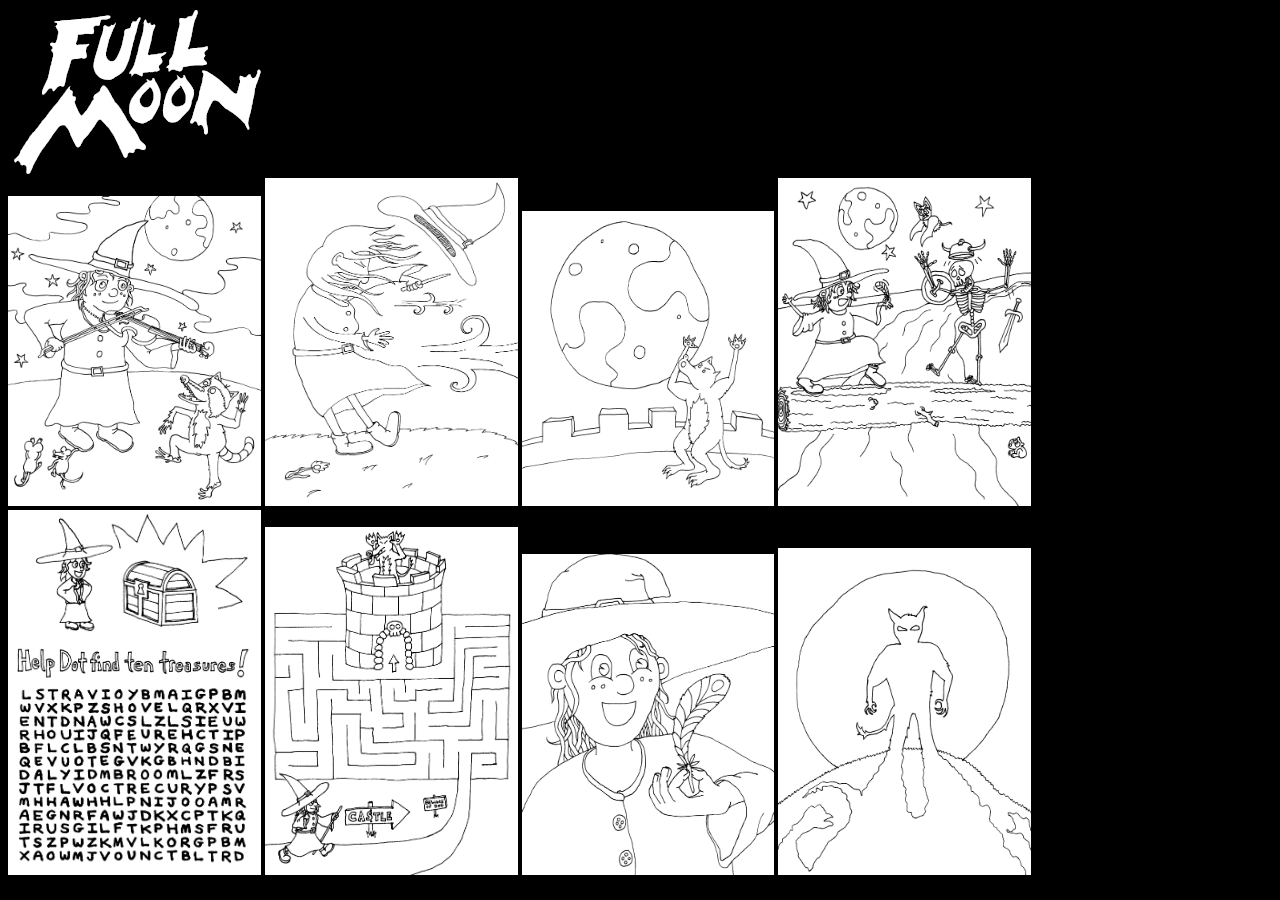
<file: coloring-book/index.html>
<!DOCTYPE html>
<html><head>
  <title>Full Moon Coloring Book</title>
  <style>
    html {
      background-color: #000;
      color: #fff;
    }
    .logo {
      display: block;
    }
    .page {
      max-width: 20%;
    }
  </style>
</head><body>

<img class="logo" src="../promo-graphics/logo-bw-shadow-256px.png" />

<img class="page" src="./01-violin-finish.png" />
<img class="page" src="./02-wind-finish.png" />
<img class="page" src="./03-howl-finish.png" />
<img class="page" src="./04-feather-finish.png" />
<img class="page" src="./05-wordsearch-finish.png" />
<img class="page" src="./06-maze-finish.png" />
<img class="page" src="../cards/dot-clean.png" />
<img class="page" src="../cards/wolf-clean.png" />

</body></html>
</file>
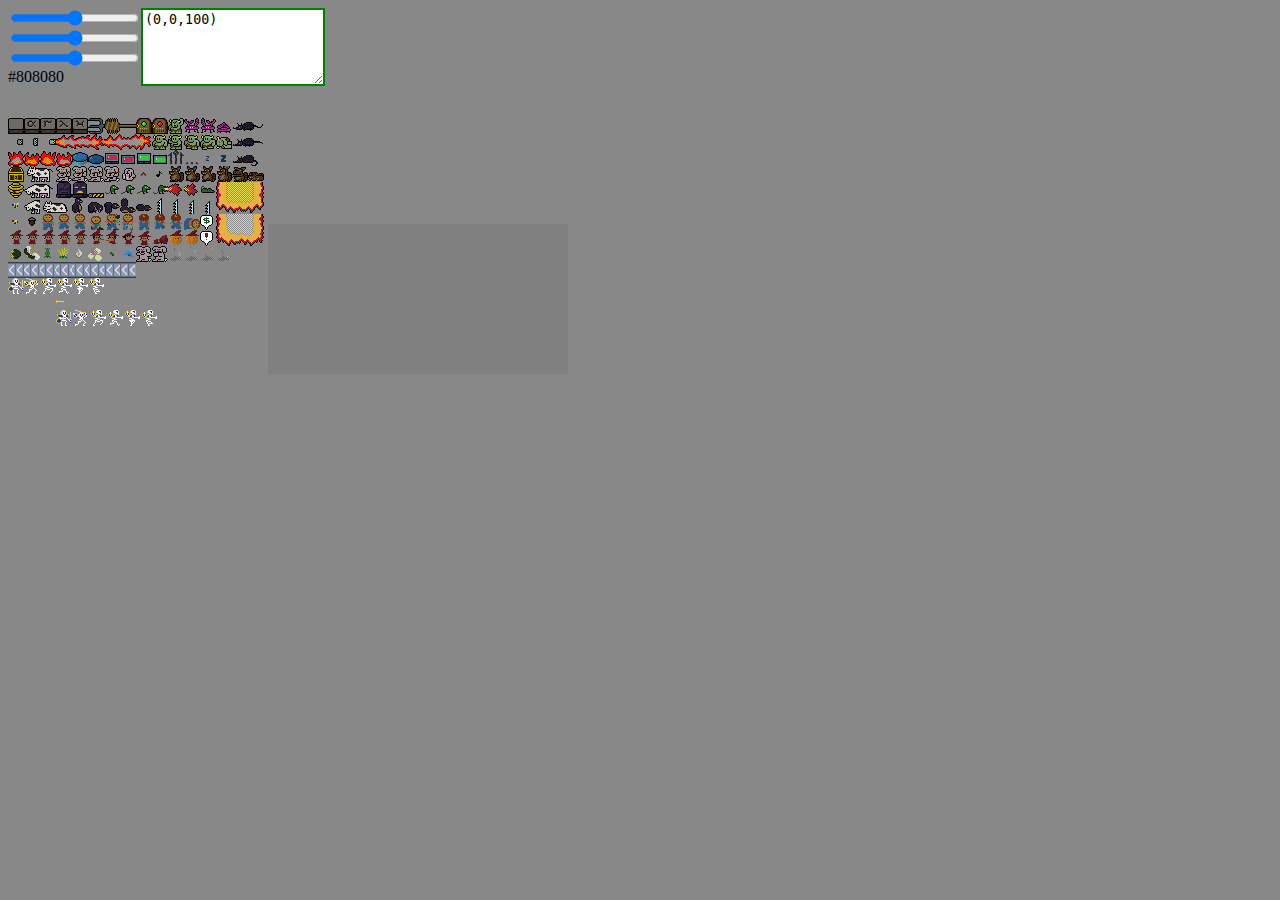
<file: gtest/index.html>
<!DOCTYPE html>
<html><head>
  <link rel="stylesheet" href="gtest.css"/>
  <script src="bootstrap.js"></script>
</head><body>
  <!--<img src="../notes/witch-graphics.png" class="hidden" id="source"/>-->
  <!--<img src="../notes/2.png" class="hidden" id="source"/>-->
  <img src="../notes/3.png" class="hidden" id="source"/>

  <div class="control-bar">
    <div class="rgb">
      <input type="range" name="bgr" value="128" min="0" max="255"/>
      <input type="range" name="bgg" value="128" min="0" max="255"/>
      <input type="range" name="bgb" value="128" min="0" max="255"/>
      <div id="bg-color-tattle">#808080</div>
    </div>
    <textarea name="animation" class="valid">(0,0,100)</textarea>
  </div>

  <div class="view-row">
    <canvas id="outer-view" onclick="clickInOuterView(event)"></canvas>
    <canvas id="digested-view"></canvas>
  </div>
  
</body></head>
</file>
<file: gtest/gtest.css>
body {
  background-color: #888;
}

.hidden {
  display: none;
}

.valid {
  border: 2px solid #008000;
}

.invalid {
  border: 2px solid #ff0000;
}

.control-bar {
  display: flex;
  flex-direction: row;
  margin-bottom: 2em;
}

.control-bar .rgb {
  display: flex;
  flex-direction: column;
}

#outer-view {
  min-width: 128px;
  min-height: 128px;
}

#digested-view {
  min-width: 128px;
  min-height: 128px;
  image-rendering: pixelated;
}
</file>
